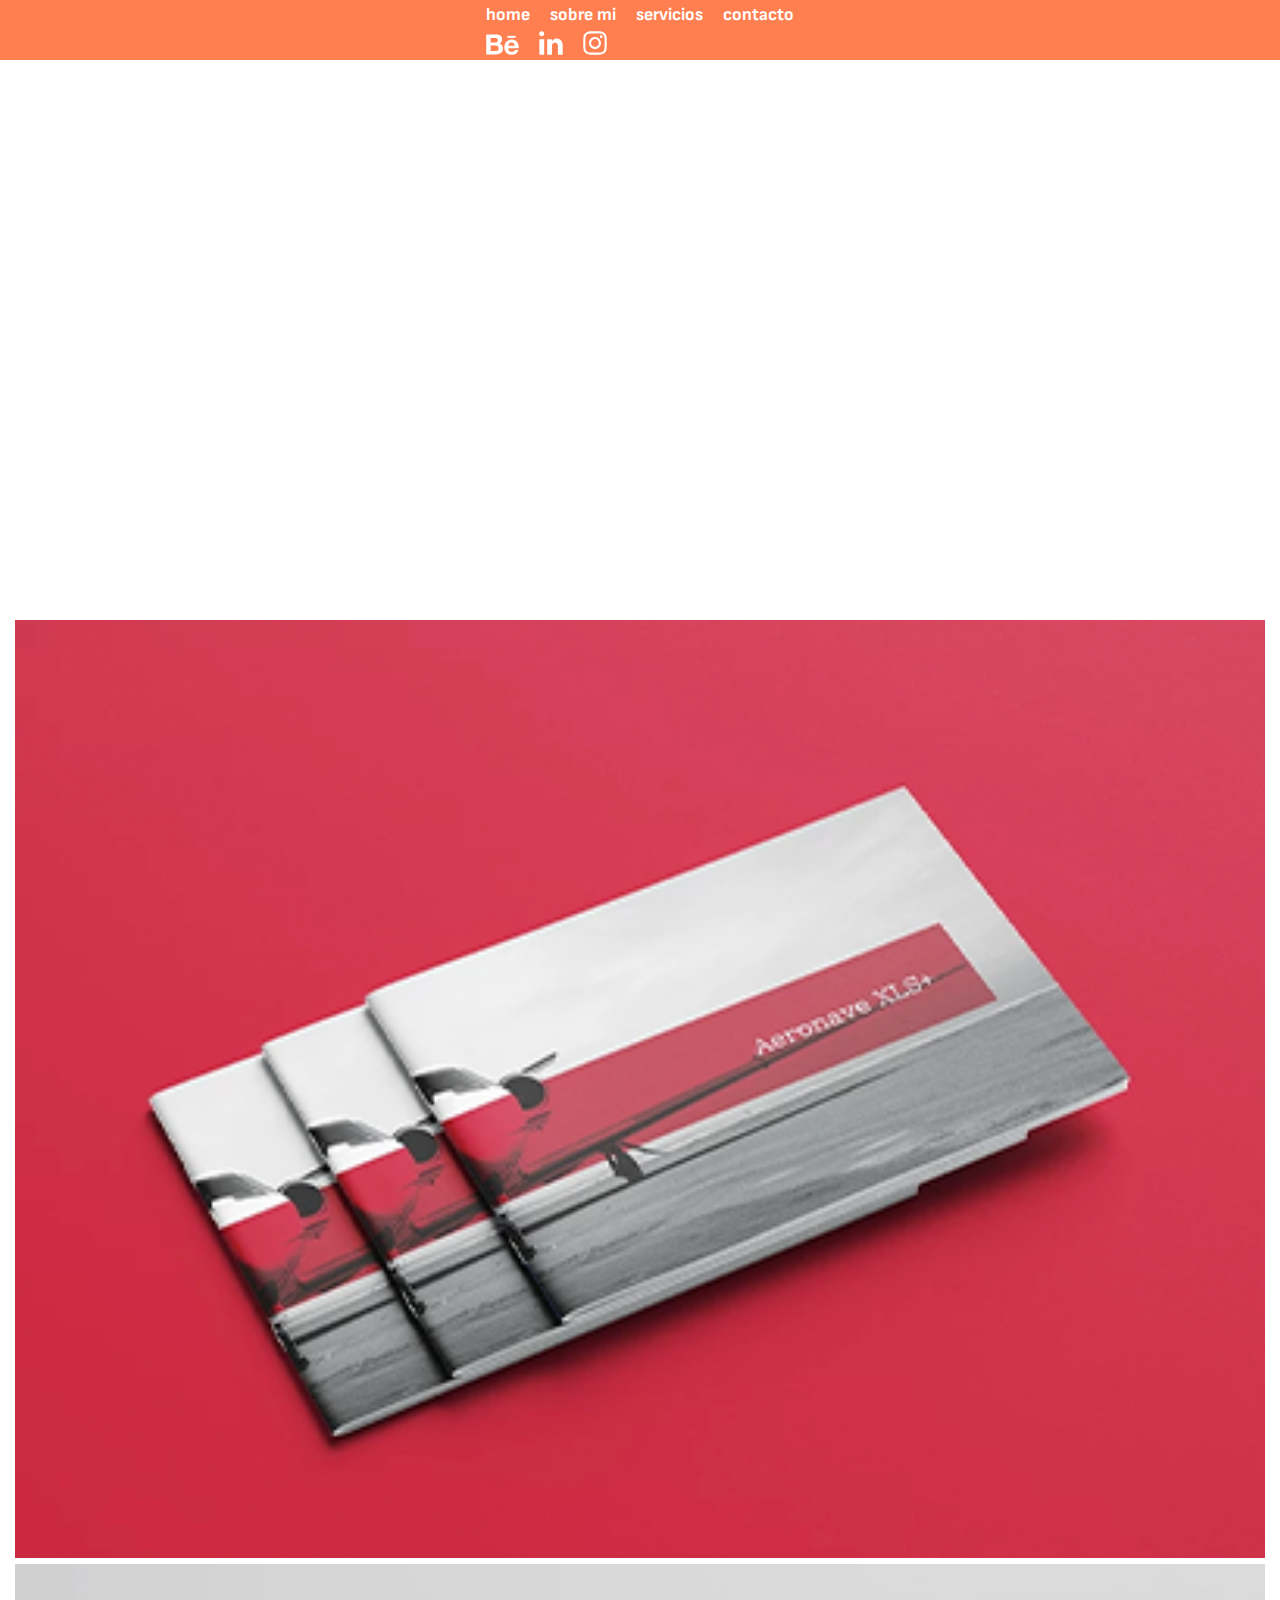
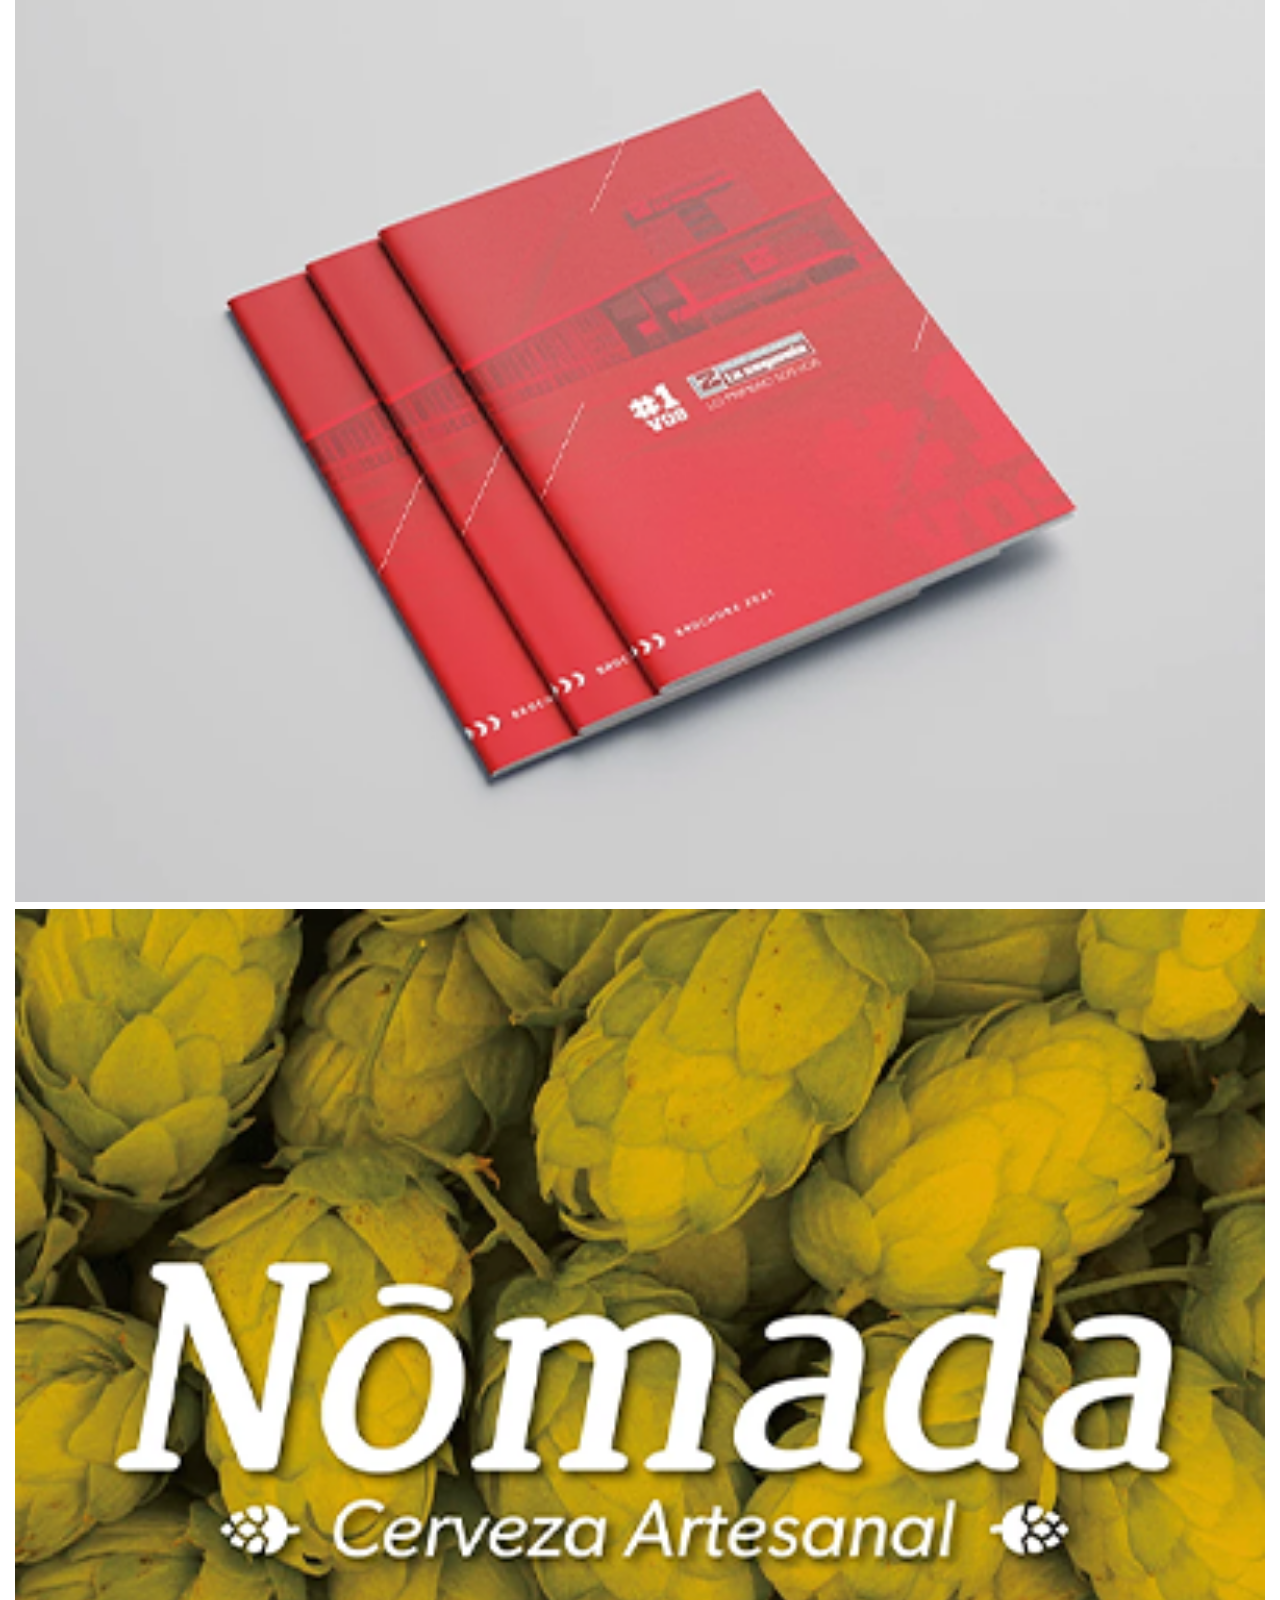
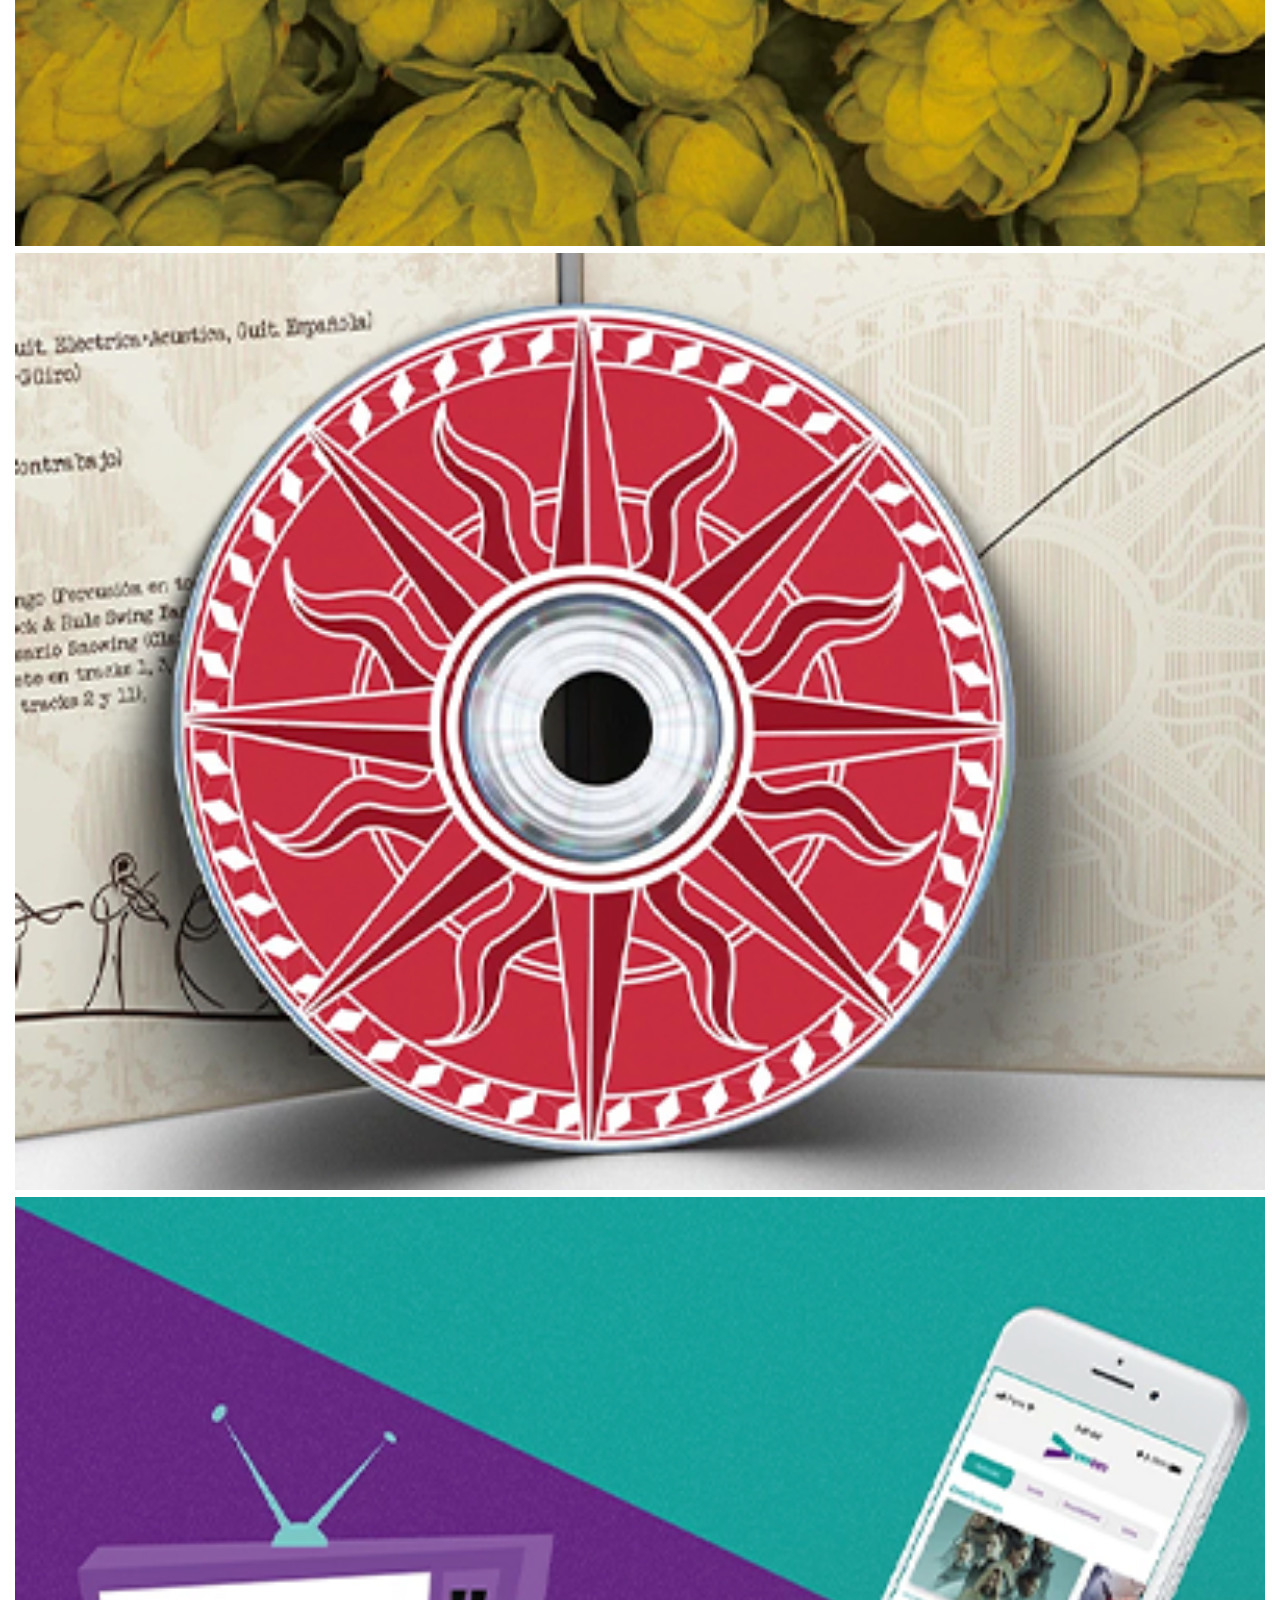
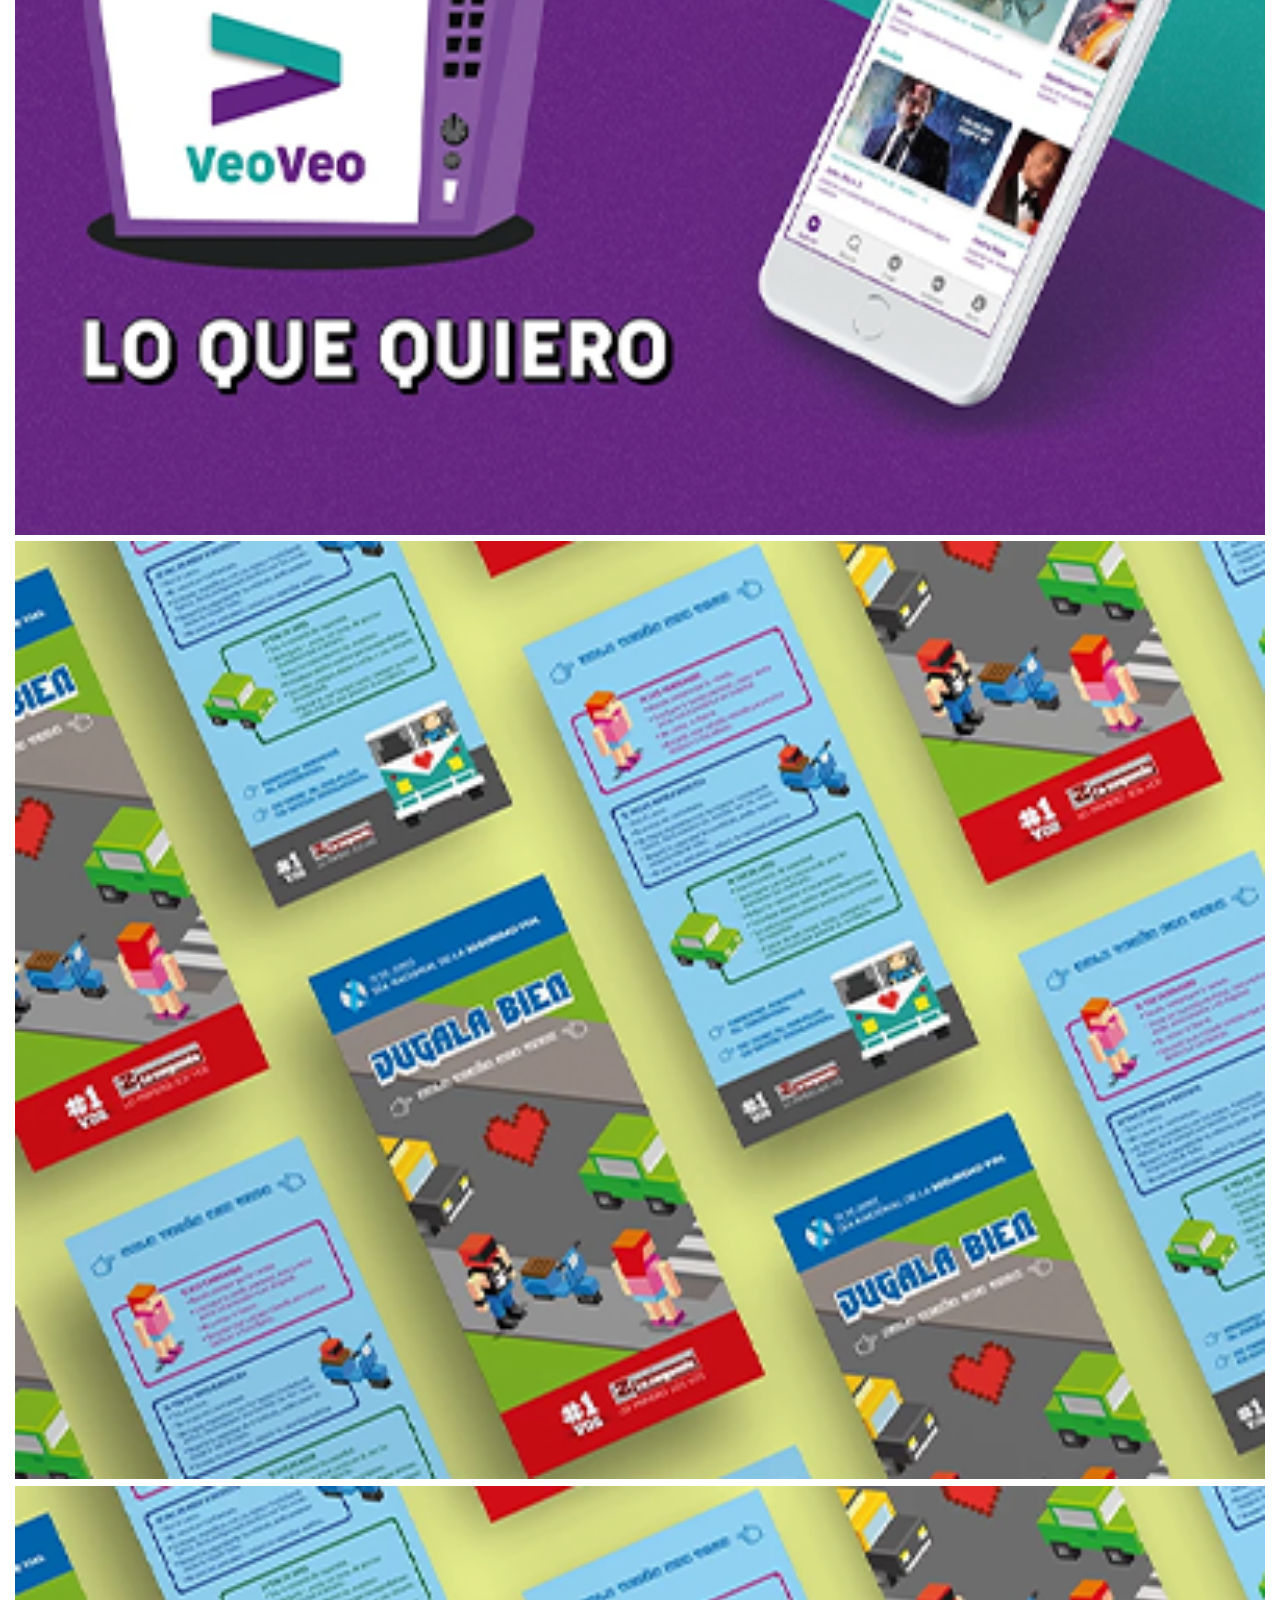
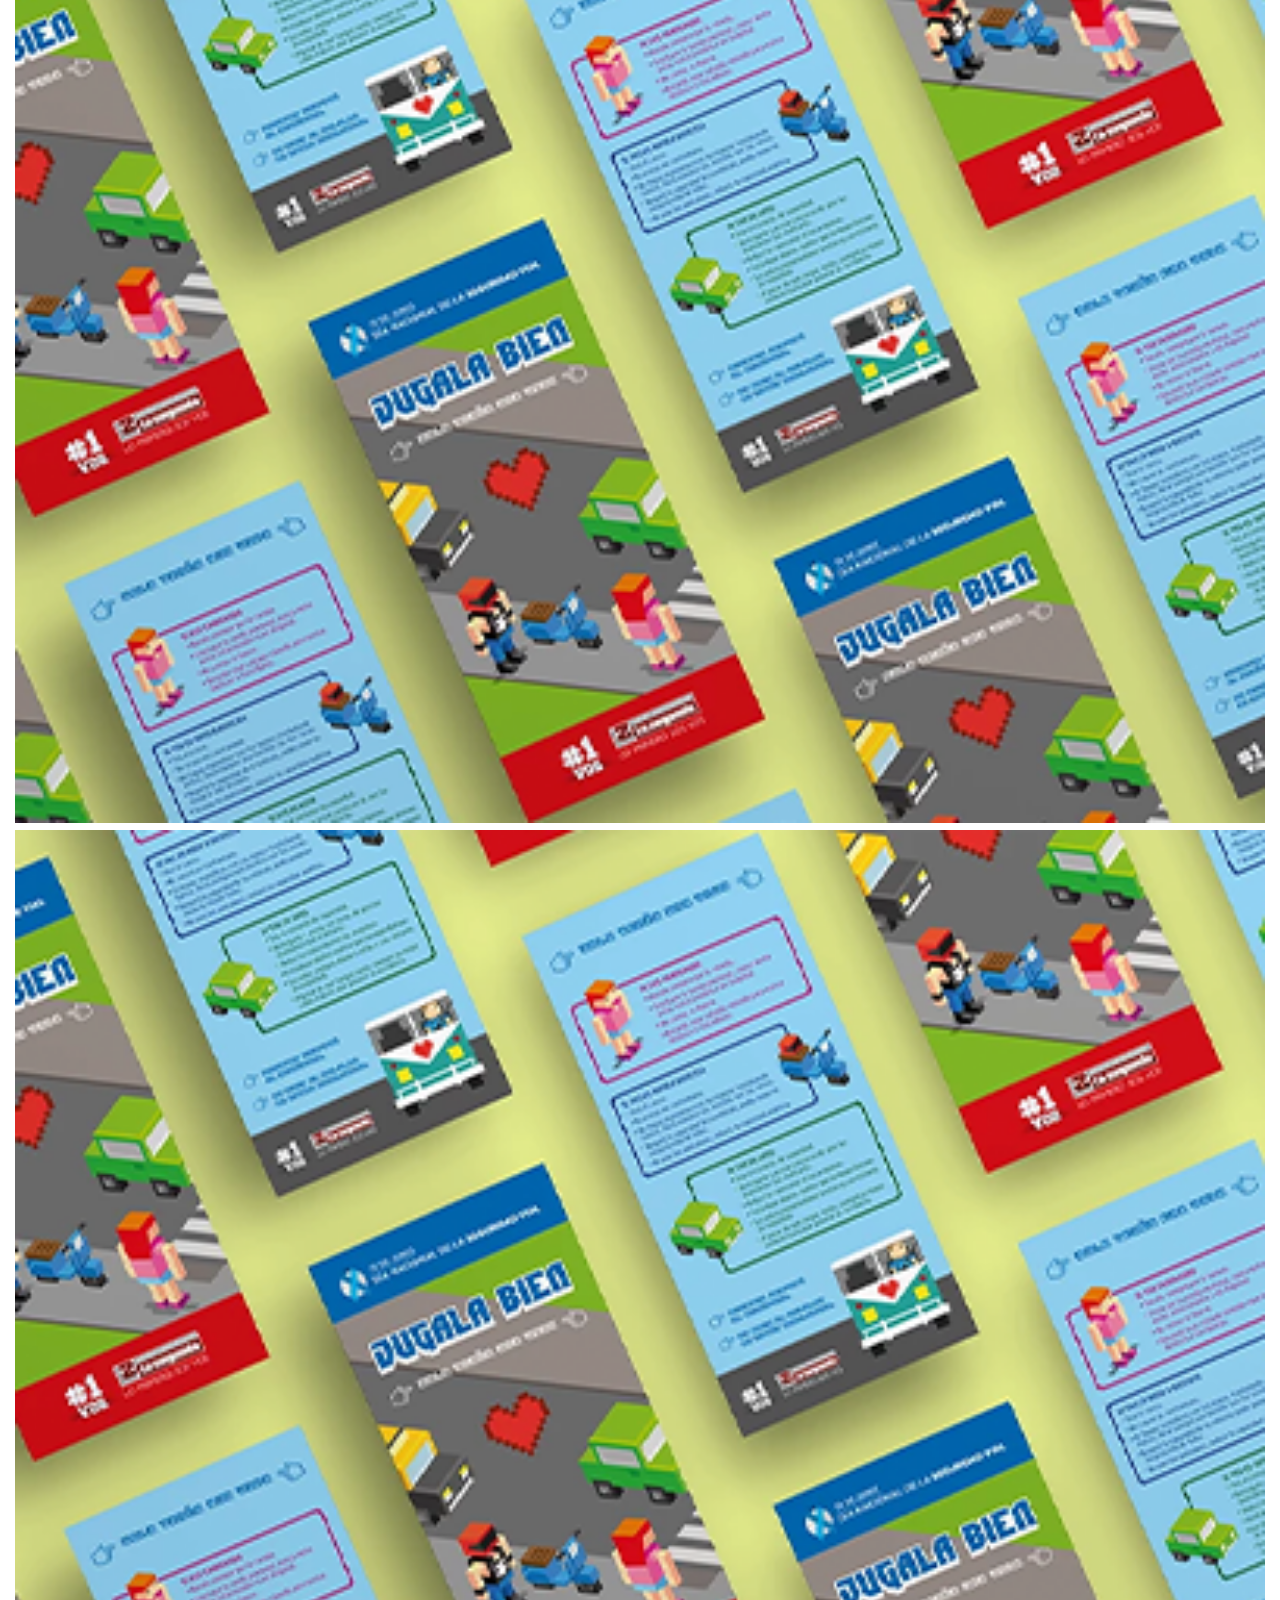
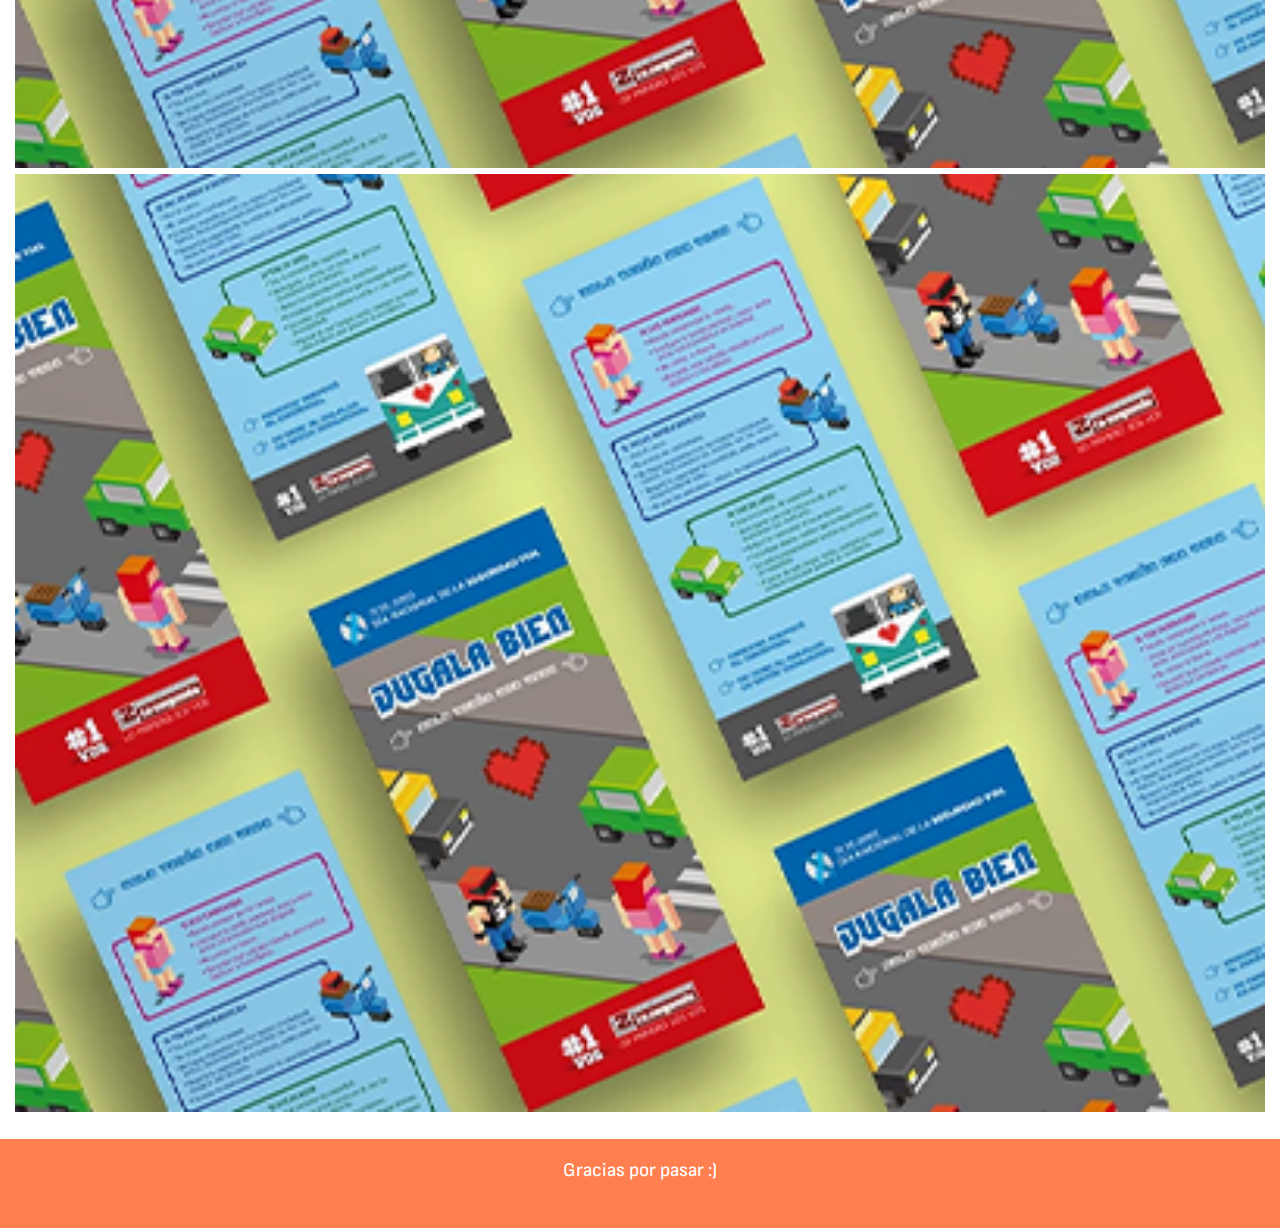
<file: index.html>
<!DOCTYPE html>
<html lang="en">
<head>
<meta charset="UTF-8">
    <meta http-equiv="X-UA-Compatible" content="IE=edge">
    <meta name="viewport" content="width=device-width, initial-scale=1.0">
    <title>Gastón Bedoya</title>
    <link rel="preconnect" href="https://fonts.googleapis.com">
    <link rel="preconnect" href="https://fonts.gstatic.com" crossorigin>
    <link href="https://fonts.googleapis.com/css2?family=Sofia+Sans:ital,wght@0,300;0,600;0,700;1,100&display=swap" rel="stylesheet">
    <link rel="icon" type="image/svg" href="images/favicon.svg">
    <link rel="sylesheet" href="https://necolas.github.io/normalize.css/8.0.1/normalize.css">
    <link href="https://cdn.jsdelivr.net/npm/bootstrap@5.3.0-alpha1/dist/css/bootstrap.min.css" rel="stylesheet" integrity="sha384-GLhlTQ8iRABdZLl6O3oVMWSktQOp6b7In1Zl3/Jr59b6EGGoI1aFkw7cmDA6j6gD" crossorigin="anonymous">
    <link rel="stylesheet" href="css/main.css"/>
</head>
<body>
    <div>
		<header>
            <nav class="navbarM navbar navbar-expand-lg navbar-expand-md">
                <div class="container-fluid">
                    <button class="navbar-toggler buttonNav" type="button" data-bs-toggle="collapse" data-bs-target="#navbarSupportedContent" aria-controls="navbarSupportedContent" aria-expanded="false" aria-label="Toggle navigation">
                        <span class="navbar-toggler-icon"></span>
                    </button>
                    <div class="collapse navbar-collapse" id="navbarSupportedContent">
                        <ul class="nav-list navbar-nav me-auto mb-2 mb-lg-0">
                            <li class="nav-item">
                                <a href="./index.html">home</a>
                            </li>
                            <li class="nav-item">
                                <a href="./pages/about.html">sobre mi</a> 
                            </li>
                            <li class="nav-item">
                                <a href="./pages/servicios.html">servicios</a>
                            </li>
                            <li class="nav-item">
                                <a href="./pages/contacto.html">contacto</a>
                            </li>
                        </ul>
                    </div>
                    <ul class="rightNav">
                        <li>
                            <a href="https://www.behance.net/gastonbedoya/" target="_blank">
                            <img src="images/redes/be.svg" alt="behance" width="32.81" height="24">
                            </a>
                        </li>
                        <li>
                            <a href="https://www.linkedin.com/in/gaston-m-bedoya/" target="_blank">
                            <img src="images/redes/in.svg" alt="linkedin" width="24" height="24">
                            </a>
                        </li>
                        <li>
                            <a href="https://www.instagram.com/gastonbedoya/" target="_blank">
                            <img src="images/redes/ig.svg" alt="instagram" width="24" height="24">
                            </a>
                        </li>
                    </ul>
                </div>
            </nav>
        </header>
        <main>
			<section class="content">
					<div class="parallax img-uno" id="m">
						<div class="textoimg">
							<h1 class="titular" id="m">Hola! Soy Gastón Bedoya.<br> 
                            Diseñador grafico que actualmente<br>vive en Barcelona.</h1><br>
                            <h2 class="subtitular">Scrolea para ver mis trabajos</h2>
						</div>
					</div>
			</section>
            <section class="container-fluid">
                <div class="row row-margin">
                    <div class="col-lg-4 col-md-6 col-sm-12 col-padding">
                        <div id="effect-hover">
                            <div class="img">
                                <img src="images/trabajos_home/avion.png" class="img-fluid" alt="bl2" width="100%">
                                <div id="efecto">
                                    <h2>Brochure Cesna XLS+</h2>
                                    <a href="pages/trabajos/avion.html">
                                    <p>
                                    Ver trabajo >
                                    </p>
                                    </a>
                                </div>
                            </div>
                        </div>
                    </div>
                    <div class="col-lg-4 col-md-6 col-sm-12 col-padding">
                        <div id="effect-hover">
                            <div class="img">
                                <img src="images/trabajos_home/bl2.png" class="img-fluid" alt="bl2" width="100%">
                                <div id="efecto">
                                    <h2>Brochure La Segunda</h2>
                                    <a href="#">
                                    <p>
                                    Ver trabajo >
                                    </p>
                                    </a>
                                </div>
                            </div>
                        </div>
                    </div>
                    <div class="col-lg-4 col-md-6 col-sm-12 col-padding">
                        <div id="effect-hover">
                            <div class="img">
                                <img src="images/trabajos_home/nomada.png" class="img-fluid" alt="bl2" width="100%">
                                <div id="efecto">
                                    <h2>Branding Nómada</h2>
                                    <a href="#">
                                    <p>
                                    Ver trabajo >
                                    </p>
                                    </a>
                                </div>
                            </div>
                        </div>
                    </div>
                    <div class="col-lg-4 col-md-6 col-sm-12 col-padding">
                        <div id="effect-hover">
                            <div class="img">
                                <img src="images/trabajos_home/oir.png" class="img-fluid" alt="bl2" width="100%">
                                <div id="efecto">
                                    <h2>Packaging OIR</h2>
                                    <a href="#">
                                    <p>
                                    Ver trabajo >
                                    </p>
                                    </a>
                                </div>
                            </div>
                        </div>
                    </div>
                    <div class="col-lg-4 col-md-6 col-sm-12 col-padding">
                        <div id="effect-hover">
                            <div class="img">
                                <img src="images/trabajos_home/veoveo.png" class="img-fluid" alt="bl2" width="100%">
                                <div id="efecto">
                                    <h2>UX/UI VeoVeo app</h2>
                                    <a href="#">
                                    <p>
                                    Ver trabajo >
                                    </p>
                                    </a>
                                </div>
                            </div>
                        </div>
                    </div>
                    <div class="col-lg-4 col-md-6 col-sm-12 col-padding">
                        <div id="effect-hover">
                            <div class="img">
                                <img src="images/trabajos_home/vial.png" class="img-fluid" alt="bl2" width="100%">
                                <div id="efecto">
                                    <h2>Campaña seguridad vial</h2>
                                    <a href="#">
                                    <p>
                                    Ver trabajo >
                                    </p>
                                    </a>
                                </div>
                            </div>
                        </div>
                    </div>
                    <div class="col-lg-4 col-md-6 col-sm-12 col-padding">
                        <div id="effect-hover">
                            <div class="img">
                                <img src="images/trabajos_home/vial.png" class="img-fluid" alt="bl2" width="100%">
                                <div id="efecto">
                                    <h2>Efecto</h2>
                                    <a href="#">
                                    <p>
                                    Ver trabajo >
                                    </p>
                                    </a>
                                </div>
                            </div>
                        </div>
                    </div>
                    <div class="col-lg-4 col-md-6 col-sm-12 col-padding">
                        <div id="effect-hover">
                            <div class="img">
                                <img src="images/trabajos_home/vial.png" class="img-fluid" alt="bl2" width="100%">
                                <div id="efecto">
                                    <h2>Efecto</h2>
                                    <a href="#">
                                    <p>
                                    Ver trabajo >
                                    </p>
                                    </a>
                                </div>
                            </div>
                        </div>
                    </div>
                    <div class="col-lg-4 col-md-6 col-sm-12 col-padding">
                        <div id="effect-hover">
                            <div class="img">
                                <img src="images/trabajos_home/vial.png" class="img-fluid" alt="bl2" width="100%">
                                <div id="efecto">
                                    <h2>Efecto</h2>
                                    <a href="#">
                                    <p>
                                    Ver trabajo >
                                    </p>
                                    </a>
                                </div>
                            </div>
                        </div>
                    </div>
        
        
            </section>



		</main>
	</div>
    <footer>
        <p>Gracias por pasar :)
        </p>
    </footer>
    <script src="https://cdn.jsdelivr.net/npm/bootstrap@5.3.0-alpha1/dist/js/bootstrap.bundle.min.js" integrity="sha384-w76AqPfDkMBDXo30jS1Sgez6pr3x5MlQ1ZAGC+nuZB+EYdgRZgiwxhTBTkF7CXvN" crossorigin="anonymous"></script>

</body>
</html>
</file>
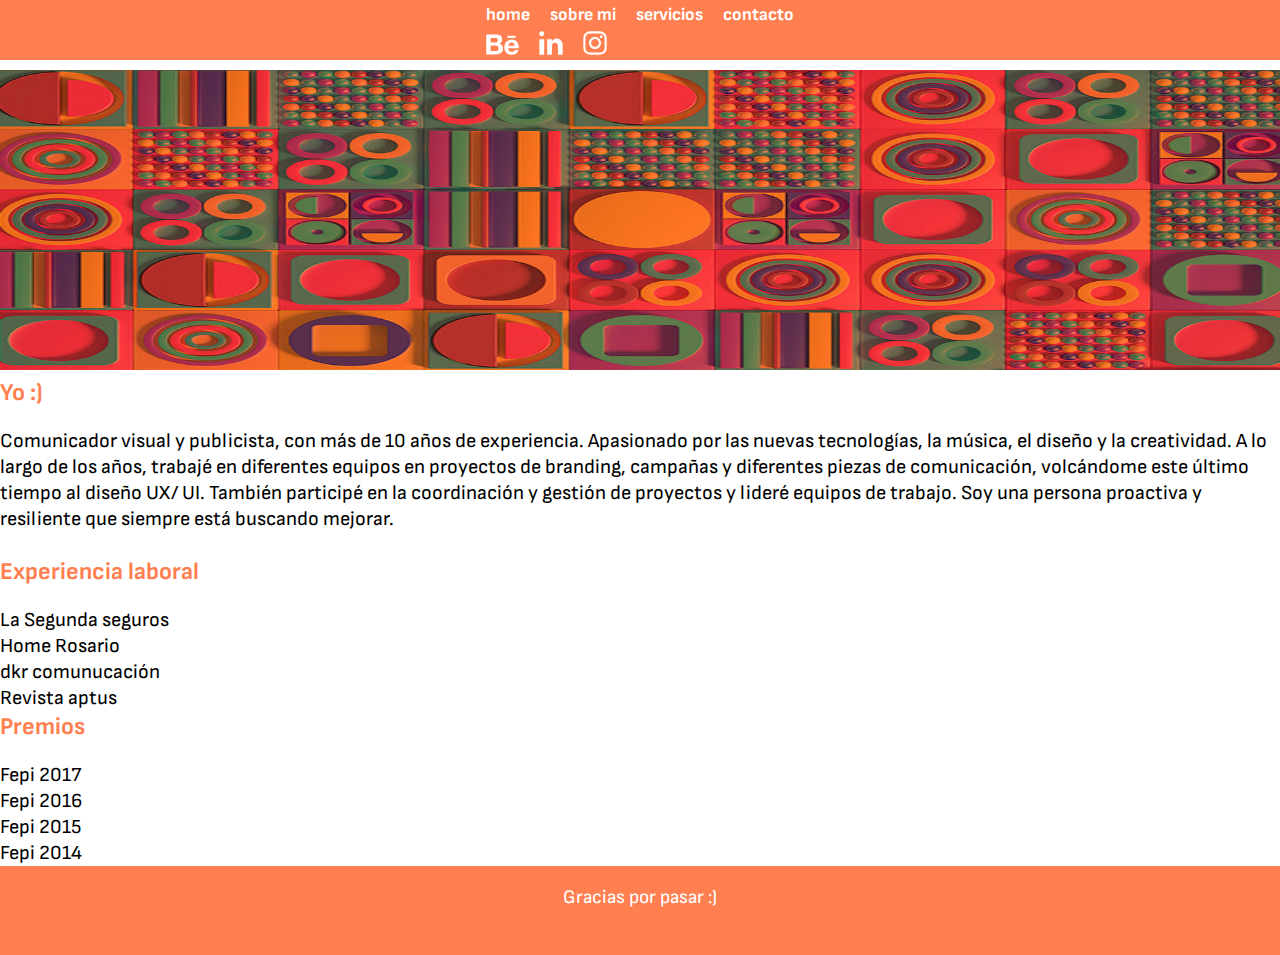
<file: pages/about.html>
<!DOCTYPE html>
<html lang="en">
<head>
    <meta charset="UTF-8">
    <meta http-equiv="X-UA-Compatible" content="IE=edge">
    <meta name="viewport" content="width=device-width, initial-scale=1.0">
    <title>Gastón Bedoya</title>
    <link rel="preconnect" href="https://fonts.googleapis.com">
    <link rel="preconnect" href="https://fonts.gstatic.com" crossorigin>
    <link href="https://fonts.googleapis.com/css2?family=Sofia+Sans:ital,wght@0,300;0,600;0,700;1,100&display=swap" rel="stylesheet">
    <link rel="icon" type="image/svg" href="../images/favicon.svg">
    <link rel="sylesheet" href="https://necolas.github.io/normalize.css/8.0.1/normalize.css">
    <link href="https://cdn.jsdelivr.net/npm/bootstrap@5.3.0-alpha1/dist/css/bootstrap.min.css" rel="stylesheet" integrity="sha384-GLhlTQ8iRABdZLl6O3oVMWSktQOp6b7In1Zl3/Jr59b6EGGoI1aFkw7cmDA6j6gD" crossorigin="anonymous">
    <link rel="stylesheet" href="../css/main.css"/>
</head>
<body>
    <header>
        <nav class="navbarM navbar navbar-expand-lg navbar-expand-md">
            <div class="container-fluid">
                <button class="navbar-toggler buttonNav" type="button" data-bs-toggle="collapse" data-bs-target="#navbarSupportedContent" aria-controls="navbarSupportedContent" aria-expanded="false" aria-label="Toggle navigation">
                    <span class="navbar-toggler-icon"></span>
                </button>
                <div class="collapse navbar-collapse" id="navbarSupportedContent">
                    <ul class="nav-list navbar-nav me-auto mb-2 mb-lg-0">
                        <li class="nav-item">
                            <a href="../index.html">home</a>
                        </li>
                        <li class="nav-item">
                            <a href="../pages/about.html">sobre mi</a> 
                        </li>
                        <li class="nav-item">
                            <a href="../pages/servicios.html">servicios</a>
                        </li>
                        <li class="nav-item">
                            <a href="../pages/contacto.html">contacto</a>
                        </li>
                    </ul>
                </div>
                <ul class="rightNav">
                    <li>
                        <a href="https://www.behance.net/gastonbedoya/" target="_blank">
                        <img src="../images/redes/be.svg" alt="behance" width="32.81" height="24">
                        </a>
                    </li>
                    <li>
                        <a href="https://www.linkedin.com/in/gaston-m-bedoya/" target="_blank">
                        <img src="../images/redes/in.svg" alt="linkedin" width="24" height="24">
                        </a>
                    </li>
                    <li>
                        <a href="https://www.instagram.com/gastonbedoya/" target="_blank">
                        <img src="../images/redes/ig.svg" alt="instagram" width="24" height="24">
                        </a>
                    </li>
                </ul>
            </div>
        </nav>
    </header>
    <main>
        <div class="container-fluid">
            <img src="../images/img-about.jpg" class="img-fluid object-fit-cover img-about" alt="bl2" width="100%">
        </div>
        <section class="container">
            <div class="row">
                <article>
                    <h2 class="h2_about">
                        Yo :)
                    </h2>
                    <p class="texto-corrido">
                        Comunicador visual y publicista, con más de 10 años de experiencia. Apasionado por las nuevas tecnologías, la música, el diseño y la creatividad. 
                        A lo largo de los años, trabajé en diferentes equipos en proyectos de branding, campañas y diferentes piezas de comunicación, volcándome este último tiempo al diseño UX/ UI. También participé en la coordinación y gestión de proyectos y lideré equipos de trabajo.
                        Soy una persona proactiva y resiliente que siempre está buscando mejorar. 
                    </p>
                </article>
                <article class="col-lg-6 col-md-6 col-sm-12 col-padding">
                    <h2 class="h2_about col-lg-6 col-md-6 col-sm-12 col-padding">
                        Experiencia laboral
                    </h2>
                    <ul class="texto-corrido">
                        <li>
                            La Segunda seguros
                        </li>
                        <li>
                            Home Rosario
                        </li>
                        <li>
                            dkr comunucación
                        </li>
                        <li>
                            Revista aptus
                        </li>
                    </ul>
                </article>
                <article class="col-lg-6 col-md-6 col-sm-12 col-padding">
                    <h2 class="h2_about">
                        Premios
                    </h2>
                    <ul class="texto-corrido">
                        <li>
                            Fepi 2017
                        </li>
                        <li>
                            Fepi 2016
                        </li>
                        <li>
                            Fepi 2015
                        </li>
                        <li>
                            Fepi 2014
                        </li>
                    </ul>
                </article>
            </div>
        </section>
    </main>
    
    <footer>
        <p>Gracias por pasar :)
        </p>
    </footer>
    <script src="https://cdn.jsdelivr.net/npm/bootstrap@5.3.0-alpha1/dist/js/bootstrap.bundle.min.js" integrity="sha384-w76AqPfDkMBDXo30jS1Sgez6pr3x5MlQ1ZAGC+nuZB+EYdgRZgiwxhTBTkF7CXvN" crossorigin="anonymous"></script>

</body>
</html>
</file>
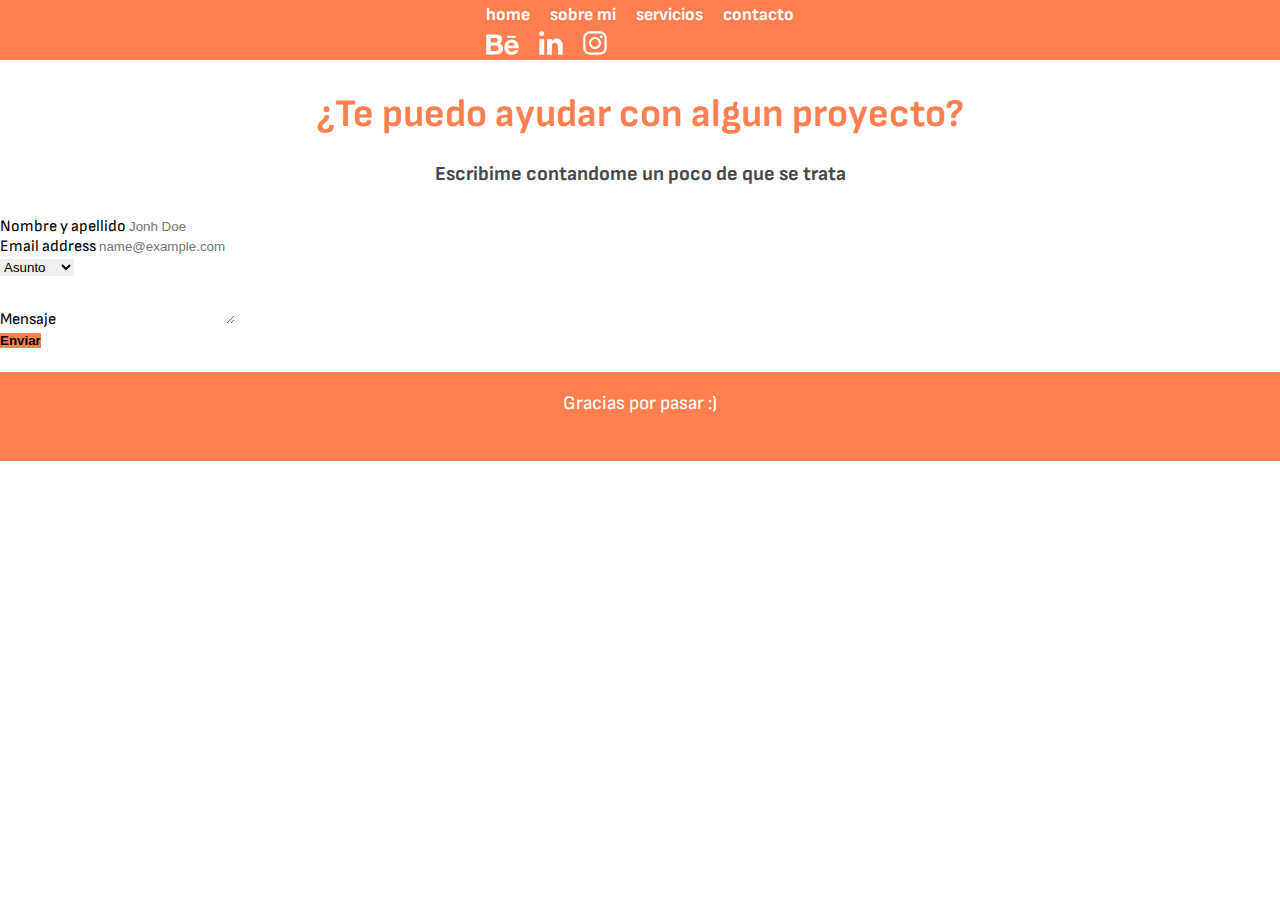
<file: pages/contacto.html>
<!DOCTYPE html>
<html lang="en">
<head>
    <meta charset="UTF-8">
    <meta http-equiv="X-UA-Compatible" content="IE=edge">
    <meta name="viewport" content="width=device-width, initial-scale=1.0">
    <title>Gastón Bedoya</title>
    <link rel="preconnect" href="https://fonts.googleapis.com">
    <link rel="preconnect" href="https://fonts.gstatic.com" crossorigin>
    <link href="https://fonts.googleapis.com/css2?family=Sofia+Sans:ital,wght@0,300;0,600;0,700;1,100&display=swap" rel="stylesheet">
    <link rel="icon" type="image/svg" href="../images/favicon.svg">
    <link rel="sylesheet" href="https://necolas.github.io/normalize.css/8.0.1/normalize.css">
    <link href="https://cdn.jsdelivr.net/npm/bootstrap@5.3.0-alpha1/dist/css/bootstrap.min.css" rel="stylesheet" integrity="sha384-GLhlTQ8iRABdZLl6O3oVMWSktQOp6b7In1Zl3/Jr59b6EGGoI1aFkw7cmDA6j6gD" crossorigin="anonymous">
    <link rel="stylesheet" href="../css/main.css"/>
</head>
<body>
  <header>
    <nav class="navbarM navbar navbar-expand-lg navbar-expand-md">
        <div class="container-fluid">
            <button class="navbar-toggler buttonNav" type="button" data-bs-toggle="collapse" data-bs-target="#navbarSupportedContent" aria-controls="navbarSupportedContent" aria-expanded="false" aria-label="Toggle navigation">
                <span class="navbar-toggler-icon"></span>
            </button>
            <div class="collapse navbar-collapse" id="navbarSupportedContent">
                <ul class="nav-list navbar-nav me-auto mb-2 mb-lg-0">
                    <li class="nav-item">
                        <a href="../index.html">home</a>
                    </li>
                    <li class="nav-item">
                        <a href="../pages/about.html">sobre mi</a> 
                    </li>
                    <li class="nav-item">
                        <a href="../pages/servicios.html">servicios</a>
                    </li>
                    <li class="nav-item">
                        <a href="../pages/contacto.html">contacto</a>
                    </li>
                </ul>
            </div>
            <ul class="rightNav">
                <li>
                    <a href="https://www.behance.net/gastonbedoya/" target="_blank">
                    <img src="../images/redes/be.svg" alt="behance" width="32.81" height="24">
                    </a>
                </li>
                <li>
                    <a href="https://www.linkedin.com/in/gaston-m-bedoya/" target="_blank">
                    <img src="../images/redes/in.svg" alt="linkedin" width="24" height="24">
                    </a>
                </li>
                <li>
                    <a href="https://www.instagram.com/gastonbedoya/" target="_blank">
                    <img src="../images/redes/ig.svg" alt="instagram" width="24" height="24">
                    </a>
                </li>
            </ul>
        </div>
    </nav>
  </header>
  <main>
    <div class="container contact_form">
      <div class="row">      
        <h1 class="h1_contacto">¿Te puedo ayudar con algun proyecto?</h1>
          <h3 class="h3_contacto">Escribime contandome un poco de que se trata</h3>
          <form>
            <div class="mb-3">
              <label for="exampleFormControlInput1" class="form-label">Nombre y apellido</label>
              <input type="email" class="form-control" id="exampleFormControlInput1" placeholder="Jonh Doe">
            </div>
            <div class="mb-3">
              <label for="exampleFormControlInput1" class="form-label">Email address</label>
              <input type="email" class="form-control" id="exampleFormControlInput1" placeholder="name@example.com">
            </div>
            <select class="form-select" aria-label="Asunto">
              <option selected>Asunto</option>
              <option value="1">Branding</option>
              <option value="2">Editorial</option>
              <option value="3">Web</option>
              <option value="4">Gráfica</option>
            </select>
            <br>
            <div class="mb-3">
              <label for="exampleFormControlTextarea1" class="form-label">Mensaje</label>
              <textarea class="form-control" id="exampleFormControlTextarea1" rows="3"></textarea>
            </div>
            <button type="submit" class="btn btn-contacto btn-primary">Enviar</button>
          </form>
      </div>  
    </div>
  </main>
  
  <footer>
    <p>Gracias por pasar :)
    </p>
  </footer>
<script src="https://cdn.jsdelivr.net/npm/bootstrap@5.3.0-alpha1/dist/js/bootstrap.bundle.min.js" integrity="sha384-w76AqPfDkMBDXo30jS1Sgez6pr3x5MlQ1ZAGC+nuZB+EYdgRZgiwxhTBTkF7CXvN" crossorigin="anonymous"></script>

</body>
</html>
</file>
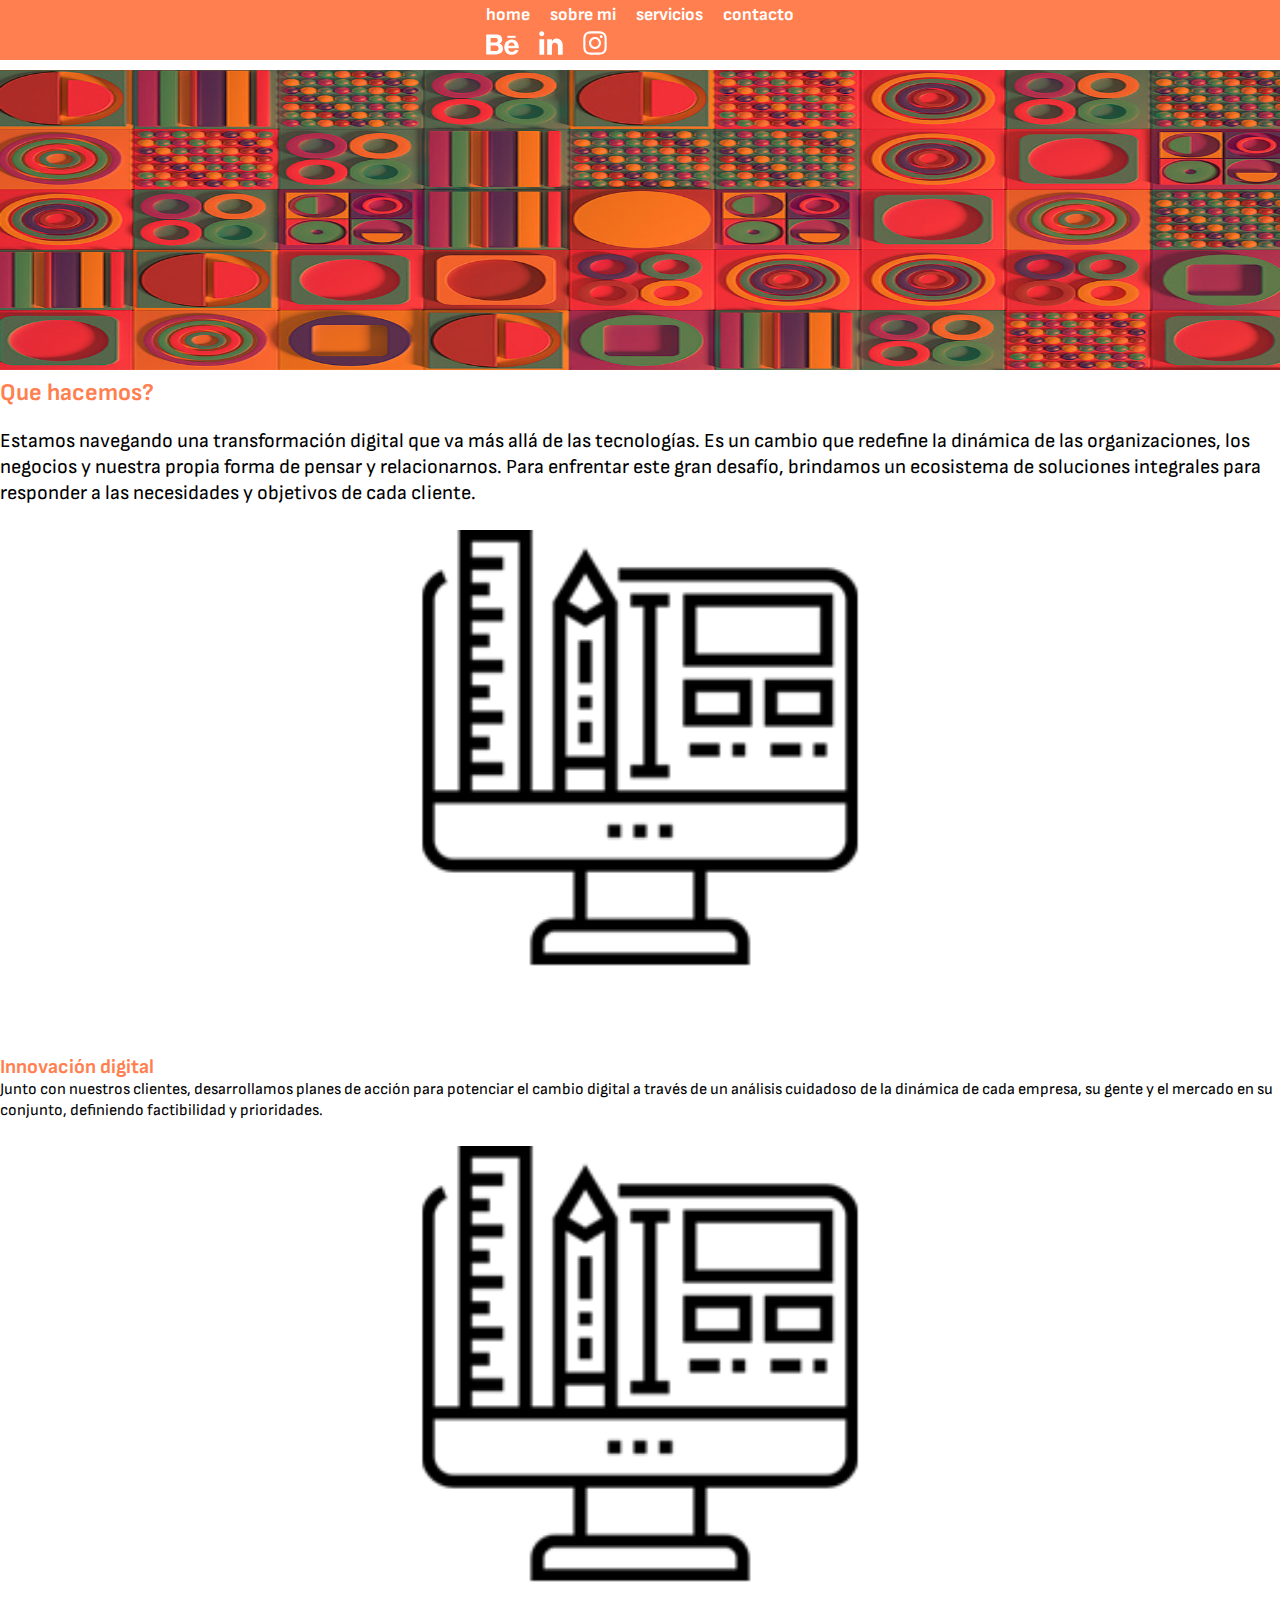
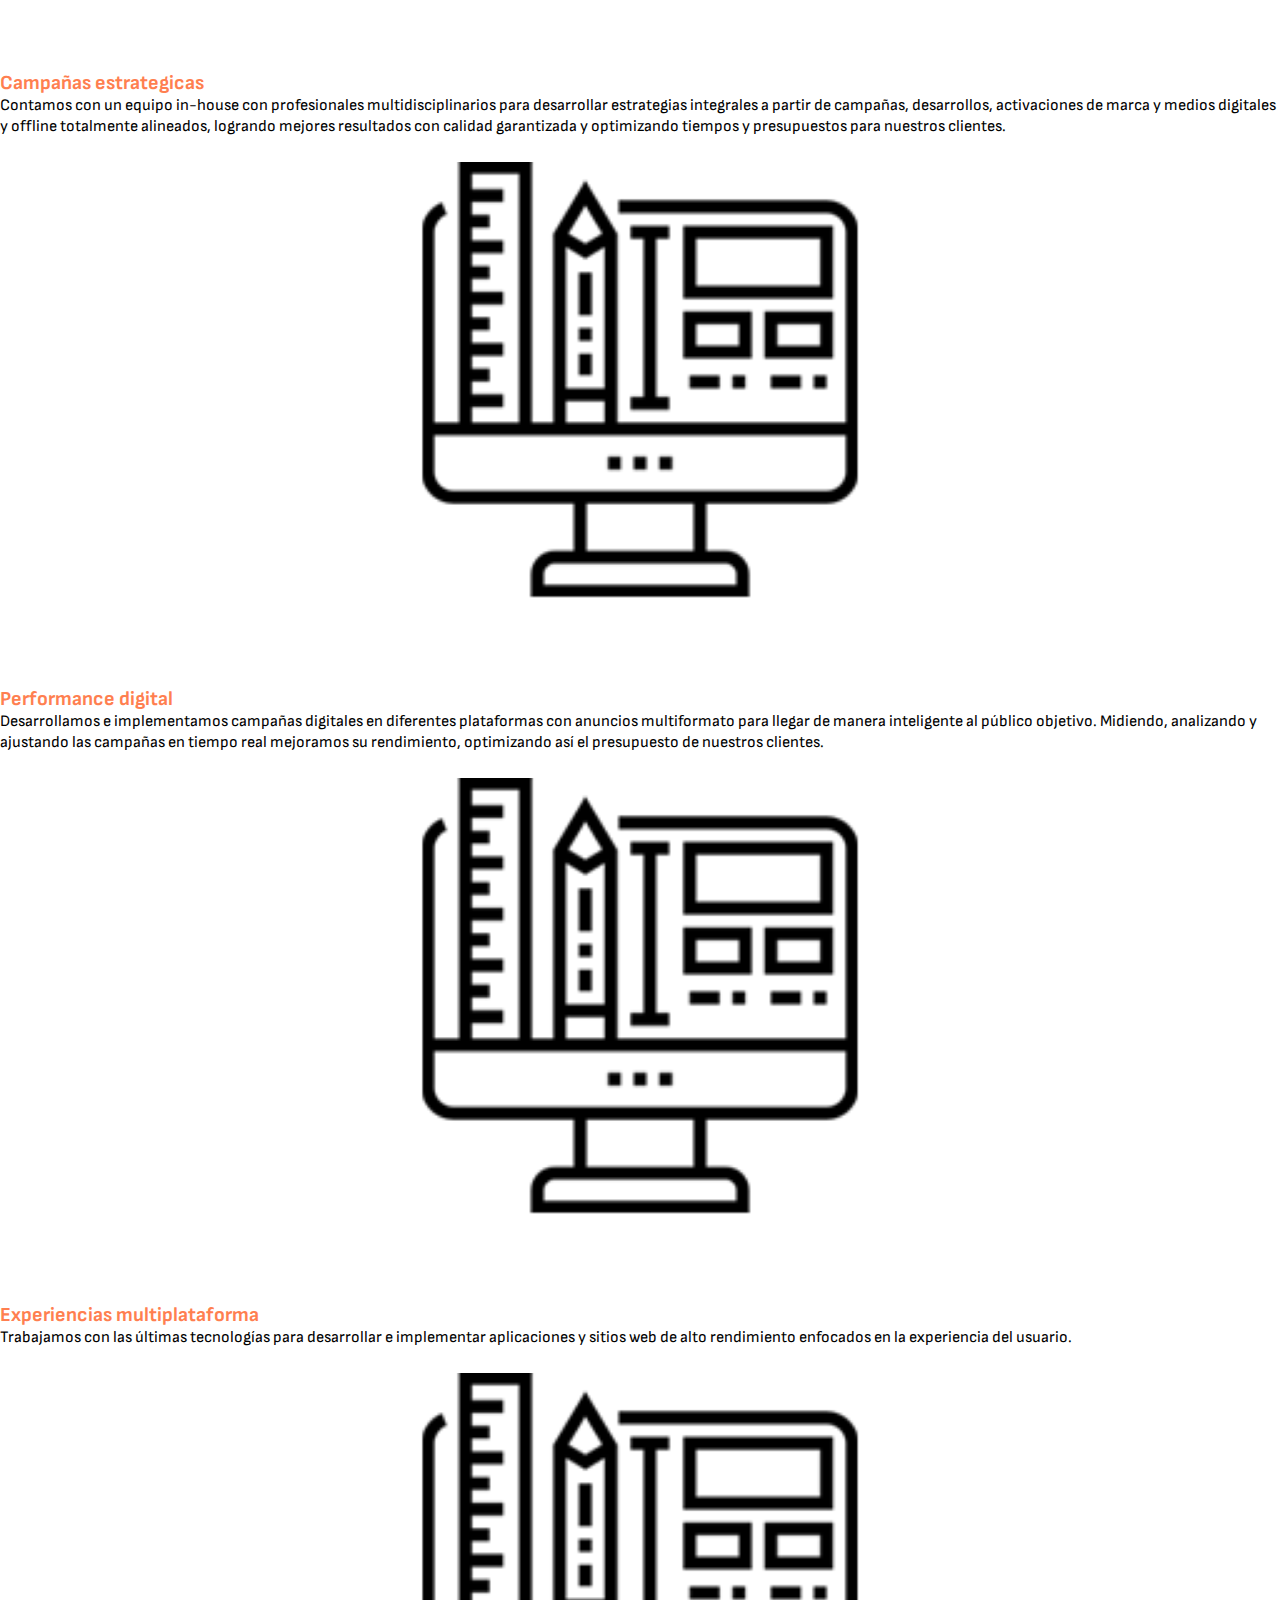
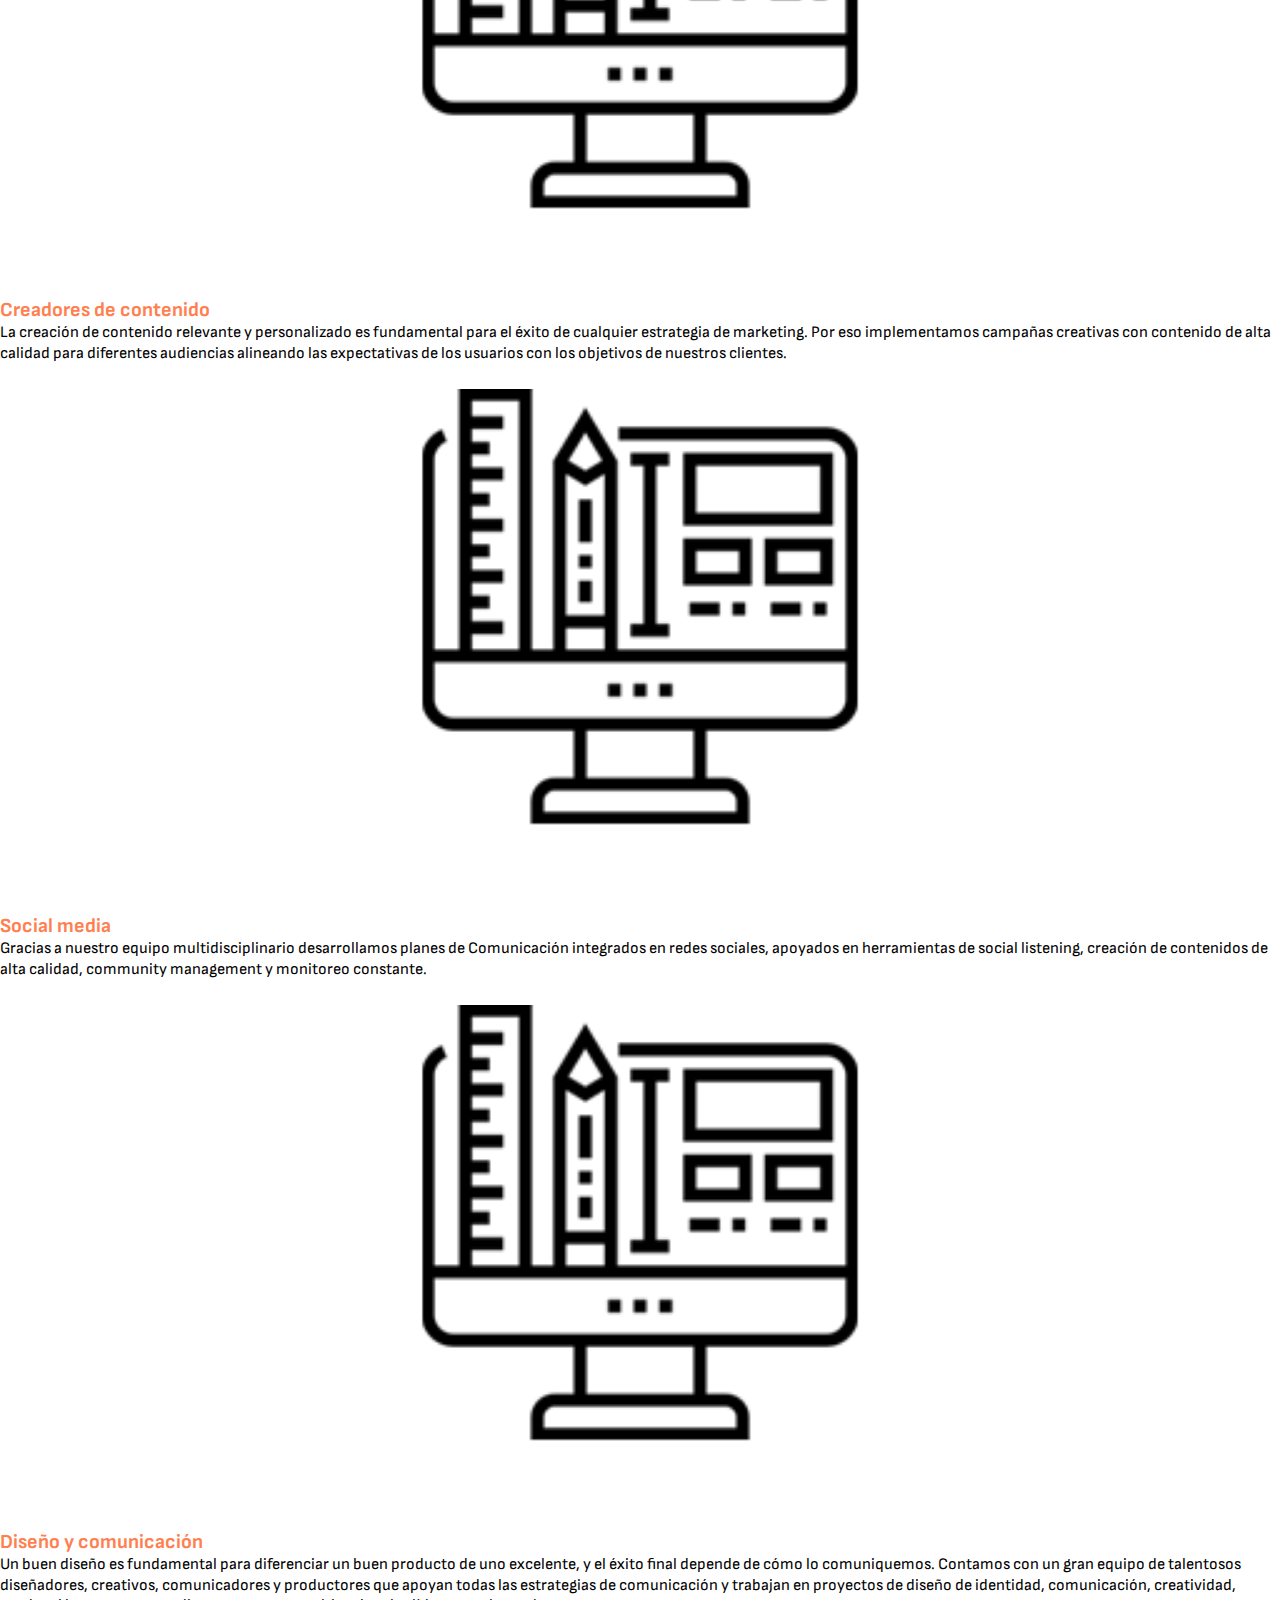
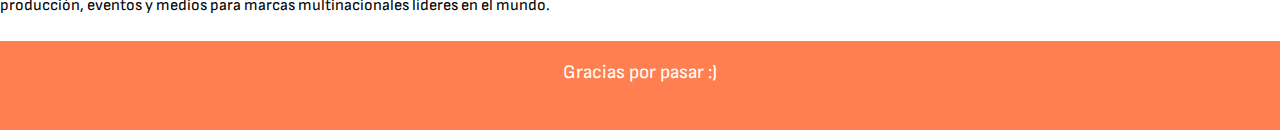
<file: pages/servicios.html>
<!DOCTYPE html>
<html lang="en">
<head>
    <meta charset="UTF-8">
    <meta http-equiv="X-UA-Compatible" content="IE=edge">
    <meta name="viewport" content="width=device-width, initial-scale=1.0">
    <title>Gastón Bedoya</title>
    <link rel="preconnect" href="https://fonts.googleapis.com">
    <link rel="preconnect" href="https://fonts.gstatic.com" crossorigin>
    <link href="https://fonts.googleapis.com/css2?family=Sofia+Sans:ital,wght@0,300;0,600;0,700;1,100&display=swap" rel="stylesheet">
    <link rel="icon" type="image/svg" href="../images/favicon.svg">
    <link rel="sylesheet" href="https://necolas.github.io/normalize.css/8.0.1/normalize.css">
    <link href="https://cdn.jsdelivr.net/npm/bootstrap@5.3.0-alpha1/dist/css/bootstrap.min.css" rel="stylesheet" integrity="sha384-GLhlTQ8iRABdZLl6O3oVMWSktQOp6b7In1Zl3/Jr59b6EGGoI1aFkw7cmDA6j6gD" crossorigin="anonymous">
    <link rel="stylesheet" href="../css/main.css"/>
</head>
<body>
    <header>
        <nav class="navbarM navbar navbar-expand-lg navbar-expand-md">
            <div class="container-fluid">
                <button class="navbar-toggler buttonNav" type="button" data-bs-toggle="collapse" data-bs-target="#navbarSupportedContent" aria-controls="navbarSupportedContent" aria-expanded="false" aria-label="Toggle navigation">
                    <span class="navbar-toggler-icon"></span>
                </button>
                <div class="collapse navbar-collapse" id="navbarSupportedContent">
                    <ul class="nav-list navbar-nav me-auto mb-2 mb-lg-0">
                        <li class="nav-item">
                            <a href="../index.html">home</a>
                        </li>
                        <li class="nav-item">
                            <a href="../pages/about.html">sobre mi</a> 
                        </li>
                        <li class="nav-item">
                            <a href="../pages/servicios.html">servicios</a>
                        </li>
                        <li class="nav-item">
                            <a href="../pages/contacto.html">contacto</a>
                        </li>
                    </ul>
                </div>
                <ul class="rightNav">
                    <li>
                        <a href="https://www.behance.net/gastonbedoya/" target="_blank">
                        <img src="../images/redes/be.svg" alt="behance" width="32.81" height="24">
                        </a>
                    </li>
                    <li>
                        <a href="https://www.linkedin.com/in/gaston-m-bedoya/" target="_blank">
                        <img src="../images/redes/in.svg" alt="linkedin" width="24" height="24">
                        </a>
                    </li>
                    <li>
                        <a href="https://www.instagram.com/gastonbedoya/" target="_blank">
                        <img src="../images/redes/ig.svg" alt="instagram" width="24" height="24">
                        </a>
                    </li>
                </ul>
            </div>
        </nav>
    </header>
    <main>
        <div class="container-fluid">
            <img src="../images/img-about.jpg" class="img-fluid object-fit-cover img-about" alt="bl2" width="100%">
        </div>
        <div class="container">
            <h2 class="h2_about">
                Que hacemos?
            </h2>
            <p class="texto-corrido">
                Estamos navegando una transformación digital que va más allá de las tecnologías. Es un cambio que redefine la dinámica de las organizaciones, los negocios y nuestra propia forma de pensar y relacionarnos. Para enfrentar este gran desafío, brindamos un ecosistema de soluciones integrales para responder a las necesidades y objetivos de cada cliente.
            </p>
        </div>

        <section class="container">
            <div class="row">
                <div class="col-lg-4 col-md-6 col-sm-12">
                    <img src="../images/servicios/diseno-grafico.png" class="img-fluid" alt="oir" width="100%">
                    <h3 class="h3-serv">
                        Innovación digital
                    </h3>
                    <p >
                        Junto con nuestros clientes, desarrollamos planes de acción para potenciar el cambio digital a través de un análisis cuidadoso de la dinámica de cada empresa, su gente y el mercado en su conjunto, definiendo factibilidad y prioridades.
                    </p>
                </div>

                <div class="col-lg-4 col-md-6 col-sm-12">
                    <img src="../images/servicios/diseno-grafico.png" class="img-fluid" alt="oir" width="100%">
                    <h3 class="h3-serv">
                        Campañas estrategicas
                    </h3>
                    <p>
                        Contamos con un equipo in-house con profesionales multidisciplinarios para desarrollar estrategias integrales a partir de campañas, desarrollos, activaciones de marca y medios digitales y offline totalmente alineados, logrando mejores resultados con calidad garantizada y optimizando tiempos y presupuestos para nuestros clientes.
                    </p>
                </div>

                <div class="col-lg-4 col-md-6 col-sm-12">
                    <img src="../images/servicios/diseno-grafico.png" class="img-fluid" alt="oir" width="100%">
                    <h3 class="h3-serv">
                        Performance digital
                    </h3>
                    <p>
                        Desarrollamos e implementamos campañas digitales en diferentes plataformas con anuncios multiformato para llegar de manera inteligente al público objetivo. Midiendo, analizando y ajustando las campañas en tiempo real mejoramos su rendimiento, optimizando así el presupuesto de nuestros clientes.
                    </p>
                </div>
    
                <div class="col-lg-4 col-md-6 col-sm-12">
                    <img src="../images/servicios/diseno-grafico.png" class="img-fluid" alt="oir" width="100%">
                    <h3 class="h3-serv">
                        Experiencias multiplataforma
                    </h3>
                    <p>
                        Trabajamos con las últimas tecnologías para desarrollar e implementar aplicaciones y sitios web de alto rendimiento enfocados en la experiencia del usuario.
                    </p>
                </div>

                <div class="col-lg-4 col-md-6 col-sm-12">
                    <img src="../images/servicios/diseno-grafico.png" class="img-fluid" alt="oir" width="100%">
                    <h3 class="h3-serv">
                        Creadores de contenido
                    </h3>
                    <p>
                        La creación de contenido relevante y personalizado es fundamental para el éxito de cualquier estrategia de marketing. Por eso implementamos campañas creativas con contenido de alta calidad para diferentes audiencias alineando las expectativas de los usuarios con los objetivos de nuestros clientes.
                    </p>
                </div>

                <div class="col-lg-4 col-md-6 col-sm-12">
                    <img src="../images/servicios/diseno-grafico.png"class="img-fluid" alt="oir" width="100%">
                    <h3 class="h3-serv"">
                        Social media
                    </h3>
                    <p>
                        Gracias a nuestro equipo multidisciplinario desarrollamos planes de Comunicación integrados en redes sociales, apoyados en herramientas de social listening, creación de contenidos de alta calidad, community management y monitoreo constante.
                    </p>
                </div>

                <div class="col-lg-4 col-md-6 col-sm-12">
                    <img src="../images/servicios/diseno-grafico.png" class="img-fluid" alt="oir" width="100%">
                    <h3 class="h3-serv">
                        Diseño y comunicación
                    </h3>
                    <p>
                        Un buen diseño es fundamental para diferenciar un buen producto de uno excelente, y el éxito final depende de cómo lo comuniquemos. Contamos con un gran equipo de talentosos diseñadores, creativos, comunicadores y productores que apoyan todas las estrategias de comunicación y trabajan en proyectos de diseño de identidad, comunicación, creatividad, producción, eventos y medios para marcas multinacionales líderes en el mundo.
                    </p>
                </div>

            </div>
    
        </section>

    </main>


    <footer>
        <p>Gracias por pasar :)
        </p>
    </footer>
    <script src="https://cdn.jsdelivr.net/npm/bootstrap@5.3.0-alpha1/dist/js/bootstrap.bundle.min.js" integrity="sha384-w76AqPfDkMBDXo30jS1Sgez6pr3x5MlQ1ZAGC+nuZB+EYdgRZgiwxhTBTkF7CXvN" crossorigin="anonymous"></script>

</body>
</html>
</file>
<file: css/main.css>
*{
	border:0;
	box-sizing: border-box;
	margin:0;
	padding: 0;
}

body{
	color:rgb(0, 0, 0);
	font-family: 'Sofia Sans', sans-serif;
	font-size:100%;
	line-height: 1.3
}

p{
	font-size: 100%;
	margin:0 0 24px 0
}

/* inicio barra nav */

header{
	position: fixed;
	margin: auto;
	width: 100%;
	z-index: 1111;
	display: flex;
	align-items: center;
	justify-content: space-around;
}

.navbarM {
	background-color: coral;
	display: flex;
	position: sticky; 
	align-items: center;
	justify-content: center;
	top: 0px;
	cursor: pointer;
	width:100%;
	height: 60px;
	margin: auto;
}

.nav-list {
	width: 100%;
	text-align: left;
	display: flex;
	margin-bottom: 0px;
}

.nav-list li {
	color:rgb(255, 255, 255);
	font-family: 'Sofia Sans', sans-serif;
	font-size: 110%;
	font-weight: 700;
	text-decoration: none;
	text-align: left;
	list-style: none;
	padding: 0px 10px;
}

.nav-list li a {
	text-decoration: none;
	color: white;
}

.nav-list li a:hover {
	color: black;
}

.rightNav {
	text-align: right;
	display: flex;
	list-style: none;
	align-items: center;
	margin-bottom: 0px;
	height: 40px;
}

.rightNav li {
	padding: 26px 10px;
}

.buttonNav {
	display: flex;
	align-items: center;
	margin-bottom: 10px;
	background-color: #fff;
}


/* fin barra nav */

/* inicio home */

.parallas, .main{margin:0 auto}

.texto{
	width: 100%;
	height: 100%;
	display: inline;
	overflow: hidden;
}

.parallax{
	background-attachment: fixed;
	background-position: center;
	background-repeat: no-repeat;
	background-size:  cover;
	height:600px;
	max-width: 100%;
	position: relative
}

.textoimg{
	left: 10%;
	position: absolute;
	text-align: center;
	top:30%;
	width: 80%
}

.titular{
	color:#fff;
	font-size: 400%;
	font-weight: 700;
	font-size: calc(1.525rem + 3.3vw);
}

.subtitular{
	color:#fff;
	font-size: 200%;
	font-weight:300
}

.img-uno{
	background-image:url("https://thumbs2.imgbox.com/4f/6e/jdGS9ZEl_t.png")
}

.row-margin {
	margin-top: 20px;
	margin-bottom: 20px;
	margin-left: 15px;
	margin-right: 15px;
}

.col-padding {
	padding: 0px;
}

#effect-hover .img {
    width: 100%;
    height: auto;
    background-size: cover;
    margin: auto;
    position: relative;
}

#effect-hover #efecto {
	position: absolute;
	top: 0;
	left: 0;
	right: 0;
	bottom: 0;
	margin: auto;
	width: 100%;
	height: auto;
	background-color: rgba(255, 127, 80, 0.686);
	opacity: 0;
	transition: opacity 2s;
}

#effect-hover .img:hover #efecto {
	opacity: 1;
}

#effect-hover h2 {
	position: absolute;
	text-align: center;
	top: 0;
	left: 0;
	right: 0;
	font-size: 30px;
	font-weight: 700;
	color: #fff;
	transition-duration: 2s;
	margin: 0px;
}

#effect-hover .img:hover h2 {
	top: 50px;
}

#effect-hover p {
	position: absolute;
	text-align: center;
	bottom: 0;
	left: 0;
	right: 0;
	font-size: 20px;
	color: #fff;
	transition-duration: 2s;
	margin: 0px;
}

#effect-hover .img:hover p {
	bottom: 50px;
}

/* fin home */


/* inicio sobre mi */

.img-about {
	margin-top: 70px;
	height: 300px;
}

.section_about{
	padding: 90px 20px;
}

.h2_about{
	text-align: left; 
	font-weight: 700;
	padding-bottom: 20px; 
	color: #ff7f50;
}

.texto-corrido {
	font-size: 20px;
}

/* fin sobre mi */


/* inicio servicios */

.section_servicios{
	padding: 90px 20px;
}

.h3-serv {
	text-align: left; 
	font-weight: 700;
	font-size: 20px; 
	color: coral;
}
/* fin servicios */


/* inicio contacto */

.contact_form{  
	height: auto;
	border-radius: 10px;  
	padding-top: 90px;
	padding-bottom: 20px;   
}

.btn-contacto { 
	font-weight: 700;
	background-color: coral;
	border-width: 0px; 
}

.h1_contacto{
	font-size: 39px;  
	font-weight: 700;
	text-align: center; 
	padding-bottom: 20px; 
	color: coral;
}

.h3_contacto{
	font-size: 20px; 
	padding-bottom: 30px;
	color: #474747;  
	text-align: center; 
}

/* fin contacto */


/* inicio footer */

footer {
	padding: 20px;
	background-color: coral;
}

footer p{
	font-size: 120%;
	text-align: center;
	color: white;
}

/* fin footer */
</file>
